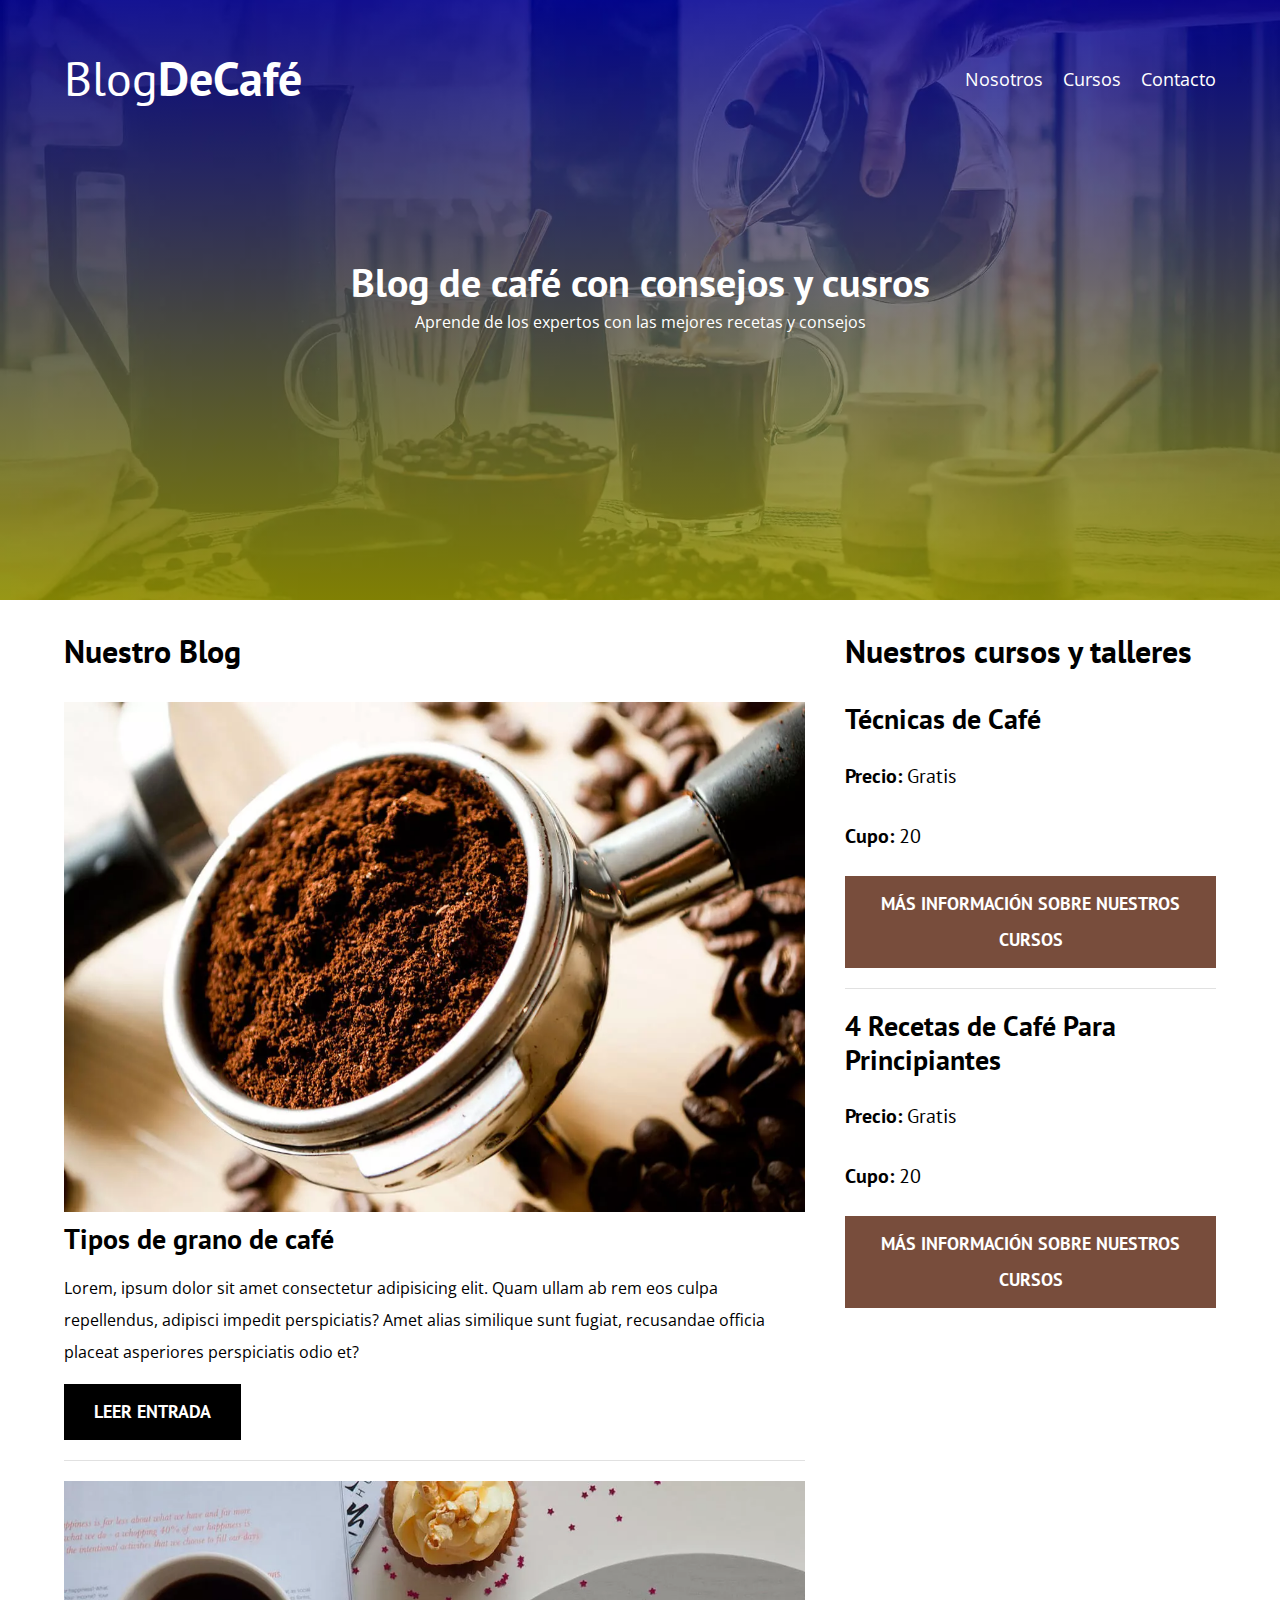
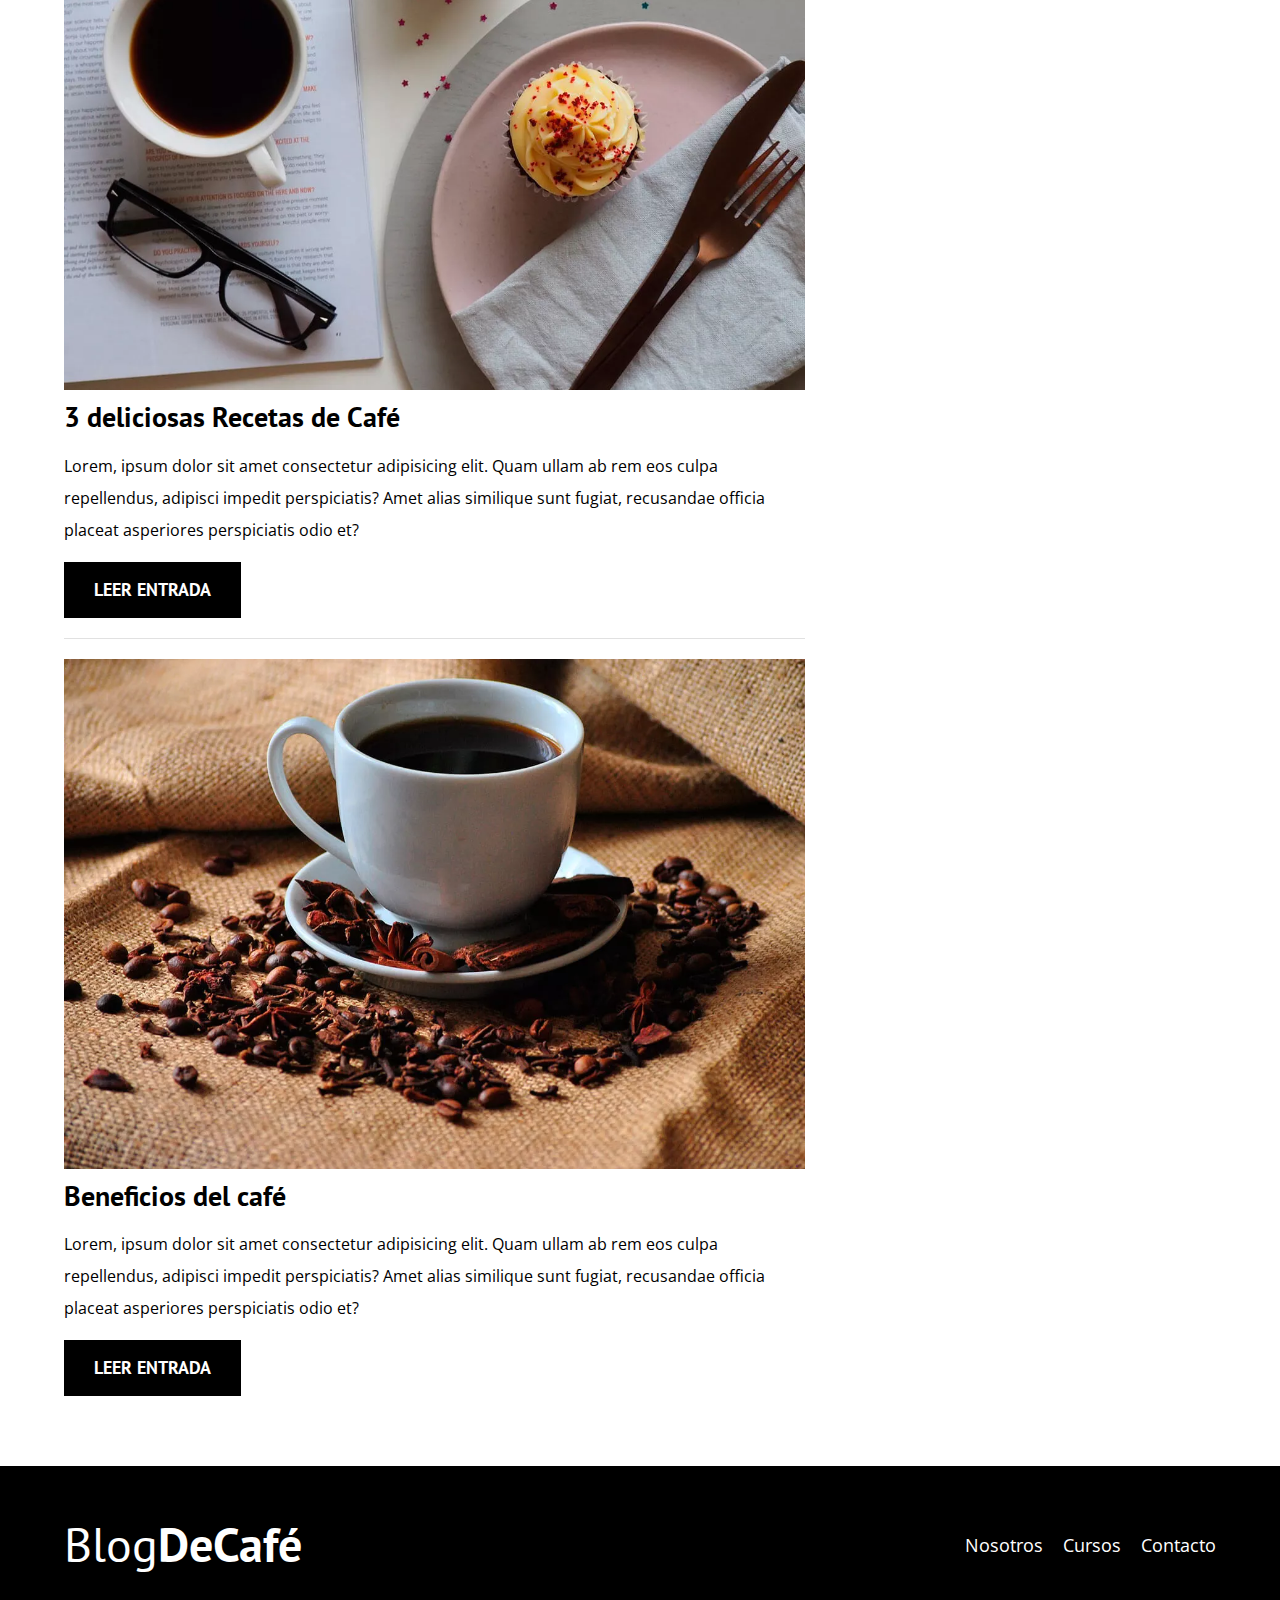
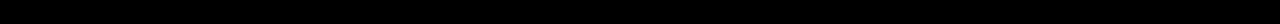
<file: index.html>
<!DOCTYPE html>
<html lang="es">
<head>
    <meta charset="UTF-8">
    <meta http-equiv="X-UA-Compatible" content="IE=edge">
    <meta name="viewport" content="width=device-width, initial-scale=1.0">
    <meta name="description" content="pagina web de blog de café">
    <title>Blog de Cafe</title>
    <!--Prefetch-->
    <link rel="prefetch" href="nosotros.html" as="document">
    <link rel="preconnect" href="https://fonts.googleapis.com">
    <link rel="preconnect" href="https://fonts.gstatic.com" crossorigin>
    <link href="https://fonts.googleapis.com/css2?family=Open+Sans&family=PT+Sans:wght@400;700&display=swap" rel="stylesheet">

    <!--Preload-->
    <link rel="preload" href="css/normalize.css" as="style">
    <link rel="stylesheet" href="css/normalize.css">

    <link rel="preload" href="css/styles.css" as="style">
    <link rel="stylesheet" href="css/styles.css">
</head>
<body>
    <header class="header">
        <div class="contenedor">
            <div class="barra">
                <a class="logo" href="index.html">
                    <h1 class="logo__nombre no-margin centrar-texto">
                        Blog<span class="logo__bold">DeCafé</span>
                    </h1>
                </a>
                <nav class="navegacion">
                    <a href="nosotros.html" class="navegacion__enlace">Nosotros</a>
                    <a href="cursos.html" class="navegacion__enlace">Cursos</a>
                    <a href="conctacto.html" class="navegacion__enlace">Contacto</a>
                </nav>
            </div>
        </div>
        <div class="header__texto">
            <h2 class="no-margin">
                Blog de café con consejos y cusros
            </h2>
            <p class="no-margin">
                Aprende de los expertos con las mejores recetas y consejos
            </p>
        </div>
    </header>
    <div class="contenedor contenido-principal">
        <main class="blog">
            <h3>Nuestro Blog</h3>
            <article class="entrada">
                <div class="entrada__imagen">
                    <picture>
                        <source loading="lazy" srcset="img/blog1.webp" type="image/webp">
                        <img loading="lazy" src="img/blog1.jpg" alt="imagen blog">
                    </picture>
                </div>
                <div class="entrada__contenido">
                    <h4 class="no-margin">Tipos de grano de café</h4>
                    <p>
                        Lorem, ipsum dolor sit amet consectetur adipisicing elit. Quam ullam ab rem eos culpa repellendus, adipisci impedit perspiciatis? Amet alias similique sunt fugiat, recusandae officia placeat asperiores perspiciatis odio et?
                    </p>
                    <a href="entrada.html" class="boton boton--primario">Leer Entrada</a>
                </div>
            </article> <!--Entrada 1-->
            <article class="entrada">
                <div class="entrada__imagen">
                    <picture>
                        <source loading="lazy" srcset="img/blog2.webp" type="image/webp">
                        <img loading="lazy" src="img/blog2.jpg" alt="imagen blog">
                    </picture>
                </div>
                <div class="entrada__contenido">
                    <h4 class="no-margin">3 deliciosas Recetas de Café</h4>
                    <p>
                        Lorem, ipsum dolor sit amet consectetur adipisicing elit. Quam ullam ab rem eos culpa repellendus, adipisci impedit perspiciatis? Amet alias similique sunt fugiat, recusandae officia placeat asperiores perspiciatis odio et?
                    </p>
                    <a href="entrada.html" class="boton boton--primario">Leer Entrada</a>
                </div>
            </article><!--Entrada 2-->
            <article class="entrada">
                <div class="entrada__imagen">
                    <picture>
                        <source loading="lazy" srcset="img/blog3.webp" type="image/webp">
                        <img loading="lazy" src="img/blog3.jpg" alt="imagen blog">
                    </picture>
                </div>
                <div class="entrada__contenido">
                    <h4 class="no-margin">Beneficios del café</h4>
                    <p>
                        Lorem, ipsum dolor sit amet consectetur adipisicing elit. Quam ullam ab rem eos culpa repellendus, adipisci impedit perspiciatis? Amet alias similique sunt fugiat, recusandae officia placeat asperiores perspiciatis odio et?
                    </p>
                    <a href="entrada.html" class="boton boton--primario">Leer Entrada</a>
                </div>
            </article><!--Entrada 3-->
        </main>
        <aside class="sidebar">
            <h3>Nuestros cursos y talleres</h3>
            <ul class="cursos no-padding">
                <li class="widget-curso">
                    <h4 class="no-margin">Técnicas de Café</h4>
                    <p class="widget-curso__label">
                        Precio:
                        <span class="widget-curso__info">Gratis</span>
                    </p>
                    <p class="widget-curso__label">
                        Cupo:
                        <span class="widget-curso__info">
                        20
                        </span>
                    </p>
                    <a href="entrada.html" class="boton boton--secundario">Más Información sobre nuestros cursos</a>
                </li><!--Curso 1-->
                <li class="widget-curso">
                    <h4 class="no-margin">4 Recetas de Café Para Principiantes</h4>
                    <p class="widget-curso__label">
                        Precio:
                        <span class="widget-curso__info">Gratis</span>
                    </p>
                    <p class="widget-curso__label">
                        Cupo:
                        <span class="widget-curso__info">
                        20
                        </span>
                    </p>
                    <a href="entrada.html" class="boton boton--secundario">Más Información sobre nuestros cursos</a>
                </li><!--Curso 2-->
            </ul>
        </aside>
    </div>
    <footer class="footer">
        <div class="contenedor">
            <div class="barra">
                <a class="logo" href="index.html">
                    <h1 class="logo__nombre no-margin centrar-texto">
                        Blog<span class="logo__bold">DeCafé</span>
                    </h1>
                </a>
                <nav class="navegacion">
                    <a href="nosotros.html" class="navegacion__enlace">Nosotros</a>
                    <a href="cursos.html" class="navegacion__enlace">Cursos</a>
                    <a href="conctacto.html" class="navegacion__enlace">Contacto</a>
                </nav>
            </div>
        </div>
    </footer>
    <script src="js/modernizr.js"></script>
</body>
</html>
</file>
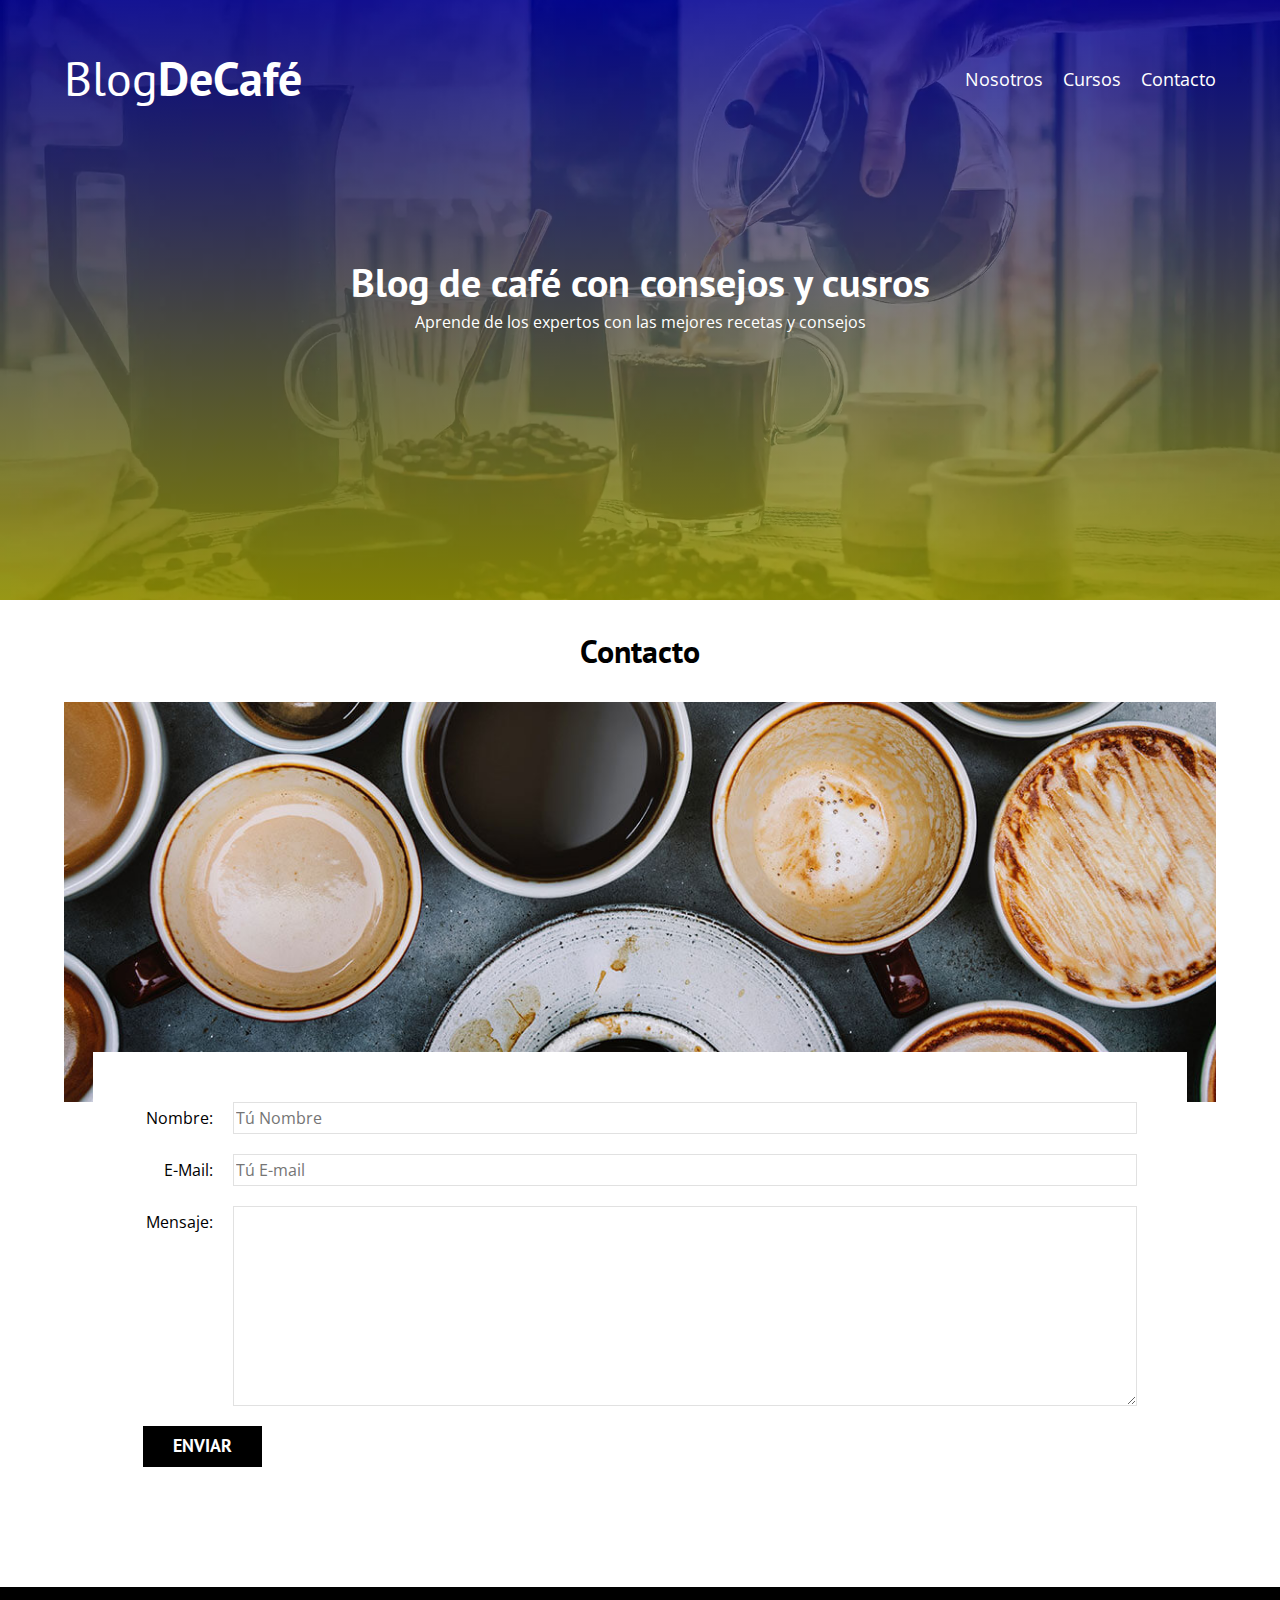
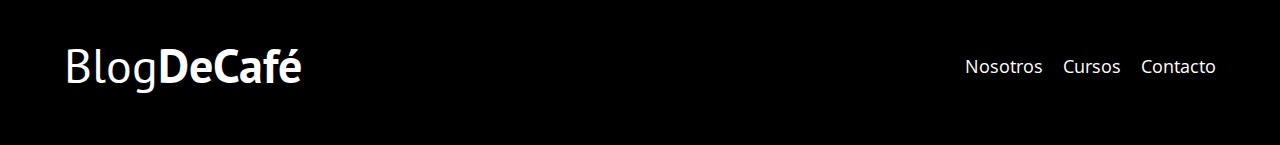
<file: conctacto.html>
<!DOCTYPE html>
<html lang="es">
<head>
    <meta charset="UTF-8">
    <meta http-equiv="X-UA-Compatible" content="IE=edge">
    <meta name="viewport" content="width=device-width, initial-scale=1.0">
    <title>Blog de Cafe</title>
    <link rel="preconnect" href="https://fonts.googleapis.com">
    <link rel="preconnect" href="https://fonts.gstatic.com" crossorigin>
    <link href="https://fonts.googleapis.com/css2?family=Open+Sans&family=PT+Sans:wght@400;700&display=swap" rel="stylesheet">
    <link rel="stylesheet" href="css/normalize.css">
    <link rel="stylesheet" href="css/styles.css">
</head>
<body>
    <header class="header">
        <div class="contenedor">
            <div class="barra">
                <a class="logo" href="index.html">
                    <h1 class="logo__nombre no-margin centrar-texto">
                        Blog<span class="logo__bold">DeCafé</span>
                    </h1>
                </a>
                <nav class="navegacion">
                    <a href="nosotros.html" class="navegacion__enlace">Nosotros</a>
                    <a href="cursos.html" class="navegacion__enlace">Cursos</a>
                    <a href="conctacto.html" class="navegacion__enlace">Contacto</a>
                </nav>
            </div>
        </div>
        <div class="header__texto">
            <h2 class="no-margin">
                Blog de café con consejos y cusros
            </h2>
            <p class="no-margin">
                Aprende de los expertos con las mejores recetas y consejos
            </p>
        </div>
    </header>
    <main class="contenedor">
        <h3 class="centrar-texto">Contacto</h3>

        <div class="contacto-bg"></div>

        <form class="formulario">
            <div class="campo">
                <label class="campo__label" for="nombre">Nombre:</label>
                <input class="campo__field" type="text" placeholder="Tú Nombre" id="nombre">
            </div>
            <div class="campo">
                <label class="campo__label" for="email">E-Mail:</label>
                <input class="campo__field" type="email" placeholder="Tú E-mail" id="email">
            </div>
            <div class="campo">
                <label class="campo__label" for="mensaje">Mensaje:</label>
                <textarea class="campo__field campo__field--texarea" name="mensaje" id="mensaje" cols="30" rows="10"></textarea>
            </div>
            <div>
                <input type="submit" value="Enviar" class=" boton boton--primario">
            </div>
        </form>
        
    </main>
    <footer class="footer">
        <div class="contenedor">
            <div class="barra">
                <a class="logo" href="index.html">
                    <h1 class="logo__nombre no-margin centrar-texto">
                        Blog<span class="logo__bold">DeCafé</span>
                    </h1>
                </a>
                <nav class="navegacion">
                    <a href="nosotros.html" class="navegacion__enlace">Nosotros</a>
                    <a href="cursos.html" class="navegacion__enlace">Cursos</a>
                    <a href="conctacto.html" class="navegacion__enlace">Contacto</a>
                </nav>
            </div>
        </div>
    </footer>
    <script src="js/modernizr.js"></script>
</body>
</html>
</file>
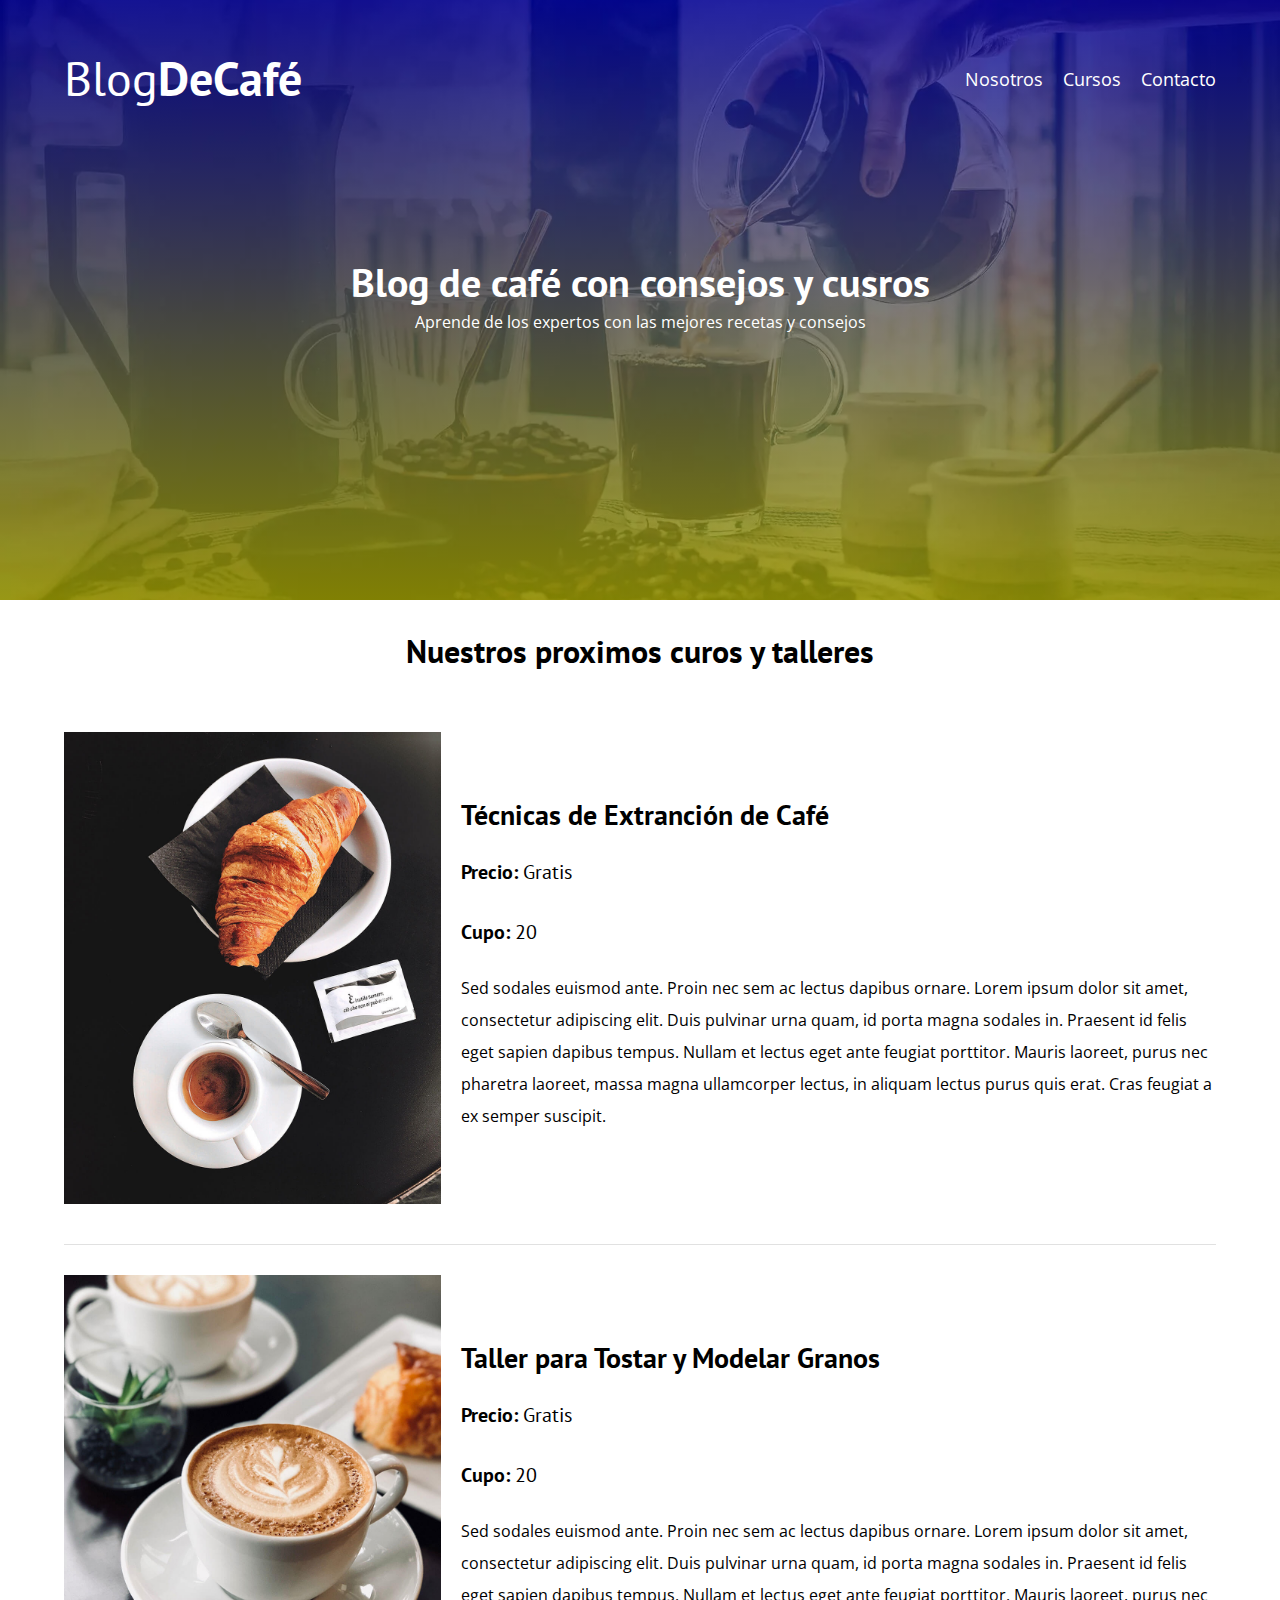
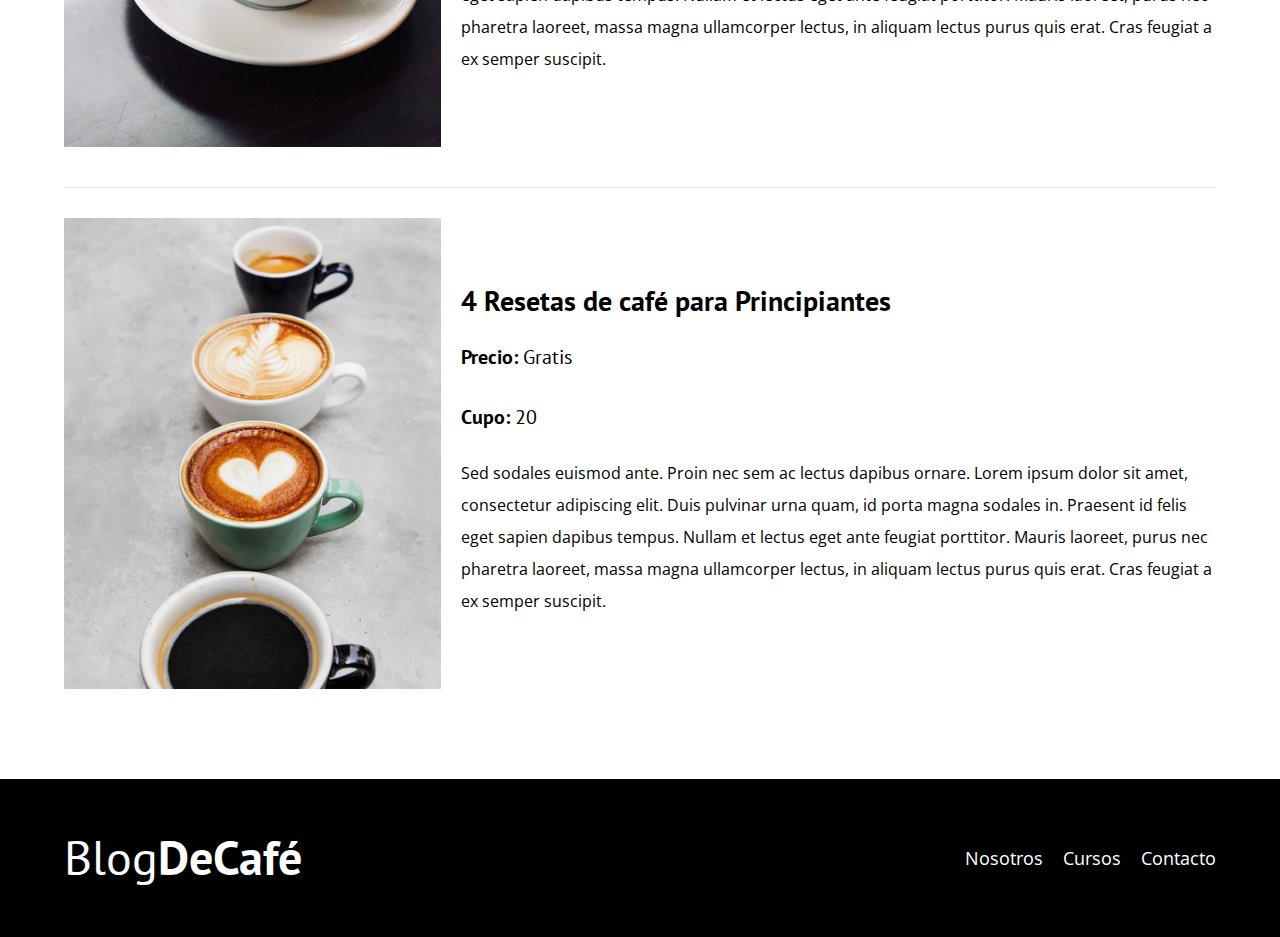
<file: cursos.html>
<!DOCTYPE html>
<html lang="es">
<head>
    <meta charset="UTF-8">
    <meta http-equiv="X-UA-Compatible" content="IE=edge">
    <meta name="viewport" content="width=device-width, initial-scale=1.0">
    <title>Blog de Cafe</title>
    <link rel="preconnect" href="https://fonts.googleapis.com">
    <link rel="preconnect" href="https://fonts.gstatic.com" crossorigin>
    <link href="https://fonts.googleapis.com/css2?family=Open+Sans&family=PT+Sans:wght@400;700&display=swap" rel="stylesheet">
    <link rel="stylesheet" href="css/normalize.css">
    <link rel="stylesheet" href="css/styles.css">
</head>
<body>
    <header class="header">
        <div class="contenedor">
            <div class="barra">
                <a class="logo" href="index.html">
                    <h1 class="logo__nombre no-margin centrar-texto">
                        Blog<span class="logo__bold">DeCafé</span>
                    </h1>
                </a>
                <nav class="navegacion">
                    <a href="nosotros.html" class="navegacion__enlace">Nosotros</a>
                    <a href="cursos.html" class="navegacion__enlace">Cursos</a>
                    <a href="conctacto.html" class="navegacion__enlace">Contacto</a>
                </nav>
            </div>
        </div>
        <div class="header__texto">
            <h2 class="no-margin">
                Blog de café con consejos y cusros
            </h2>
            <p class="no-margin">
                Aprende de los expertos con las mejores recetas y consejos
            </p>
        </div>
    </header>
    <main class="contenedor">
        <h3 class="centrar-texto">Nuestros proximos curos y talleres</h3>
        <div class="curso">
            <div class="curso__imagen">
                <img src="img/curso1.jpg" alt="Curso 1">
            </div>
            <div class="curso__infomracion">
                <h4 class="no-margin">Técnicas de Extranción de Café</h4>
                <p class="curso__label">
                    Precio:
                    <span class="curso__info">Gratis</span>
                </p>
                <p class="curso__label">
                    Cupo:
                    <span class="curso__info">
                    20
                    </span>
                </p>
                <p class="curso__descricion">
                    Sed sodales euismod ante. Proin nec sem ac lectus dapibus ornare. Lorem ipsum dolor sit amet, consectetur adipiscing elit. Duis pulvinar urna quam, id porta magna sodales in. Praesent id felis eget sapien dapibus tempus. Nullam et lectus eget ante feugiat porttitor. Mauris laoreet, purus nec pharetra laoreet, massa magna ullamcorper lectus, in aliquam lectus purus quis erat. Cras feugiat a ex semper suscipit.
                </p>
            </div><!--Curso informacion-->
        </div><!--Curso 1-->
        <div class="curso">
            <div class="curso__imagen">
                <img src="img/curso2.jpg" alt="Curso 2">
            </div>
            <div class="curso__infomracion">
                <h4 class="no-margin">Taller para Tostar y Modelar Granos</h4>
                <p class="curso__label">
                    Precio:
                    <span class="curso__info">Gratis</span>
                </p>
                <p class="curso__label">
                    Cupo:
                    <span class="curso__info">
                    20
                    </span>
                </p>
                <p class="curso__descricion">
                    Sed sodales euismod ante. Proin nec sem ac lectus dapibus ornare. Lorem ipsum dolor sit amet, consectetur adipiscing elit. Duis pulvinar urna quam, id porta magna sodales in. Praesent id felis eget sapien dapibus tempus. Nullam et lectus eget ante feugiat porttitor. Mauris laoreet, purus nec pharetra laoreet, massa magna ullamcorper lectus, in aliquam lectus purus quis erat. Cras feugiat a ex semper suscipit.
                </p>
            </div><!--Curso informacion-->
        </div><!--Curso 2-->
        <div class="curso">
            <div class="curso__imagen">
                <img src="img/curso3.jpg" alt="Curso 3">
            </div>
            <div class="curso__infomracion">
                <h4 class="no-margin">4 Resetas de café para Principiantes</h4>
                <p class="curso__label">
                    Precio:
                    <span class="curso__info">Gratis</span>
                </p>
                <p class="curso__label">
                    Cupo:
                    <span class="curso__info">
                    20
                    </span>
                </p>
                <p class="curso__descricion">
                    Sed sodales euismod ante. Proin nec sem ac lectus dapibus ornare. Lorem ipsum dolor sit amet, consectetur adipiscing elit. Duis pulvinar urna quam, id porta magna sodales in. Praesent id felis eget sapien dapibus tempus. Nullam et lectus eget ante feugiat porttitor. Mauris laoreet, purus nec pharetra laoreet, massa magna ullamcorper lectus, in aliquam lectus purus quis erat. Cras feugiat a ex semper suscipit.
                </p>
            </div><!--Curso informacion-->
        </div><!--Curso 3-->
    </main>
    <footer class="footer">
        <div class="contenedor">
            <div class="barra">
                <a class="logo" href="index.html">
                    <h1 class="logo__nombre no-margin centrar-texto">
                        Blog<span class="logo__bold">DeCafé</span>
                    </h1>
                </a>
                <nav class="navegacion">
                    <a href="nosotros.html" class="navegacion__enlace">Nosotros</a>
                    <a href="cursos.html" class="navegacion__enlace">Cursos</a>
                    <a href="conctacto.html" class="navegacion__enlace">Contacto</a>
                </nav>
            </div>
        </div>
    </footer>
    <script src="js/modernizr.js"></script>
</body>
</html>
</file>
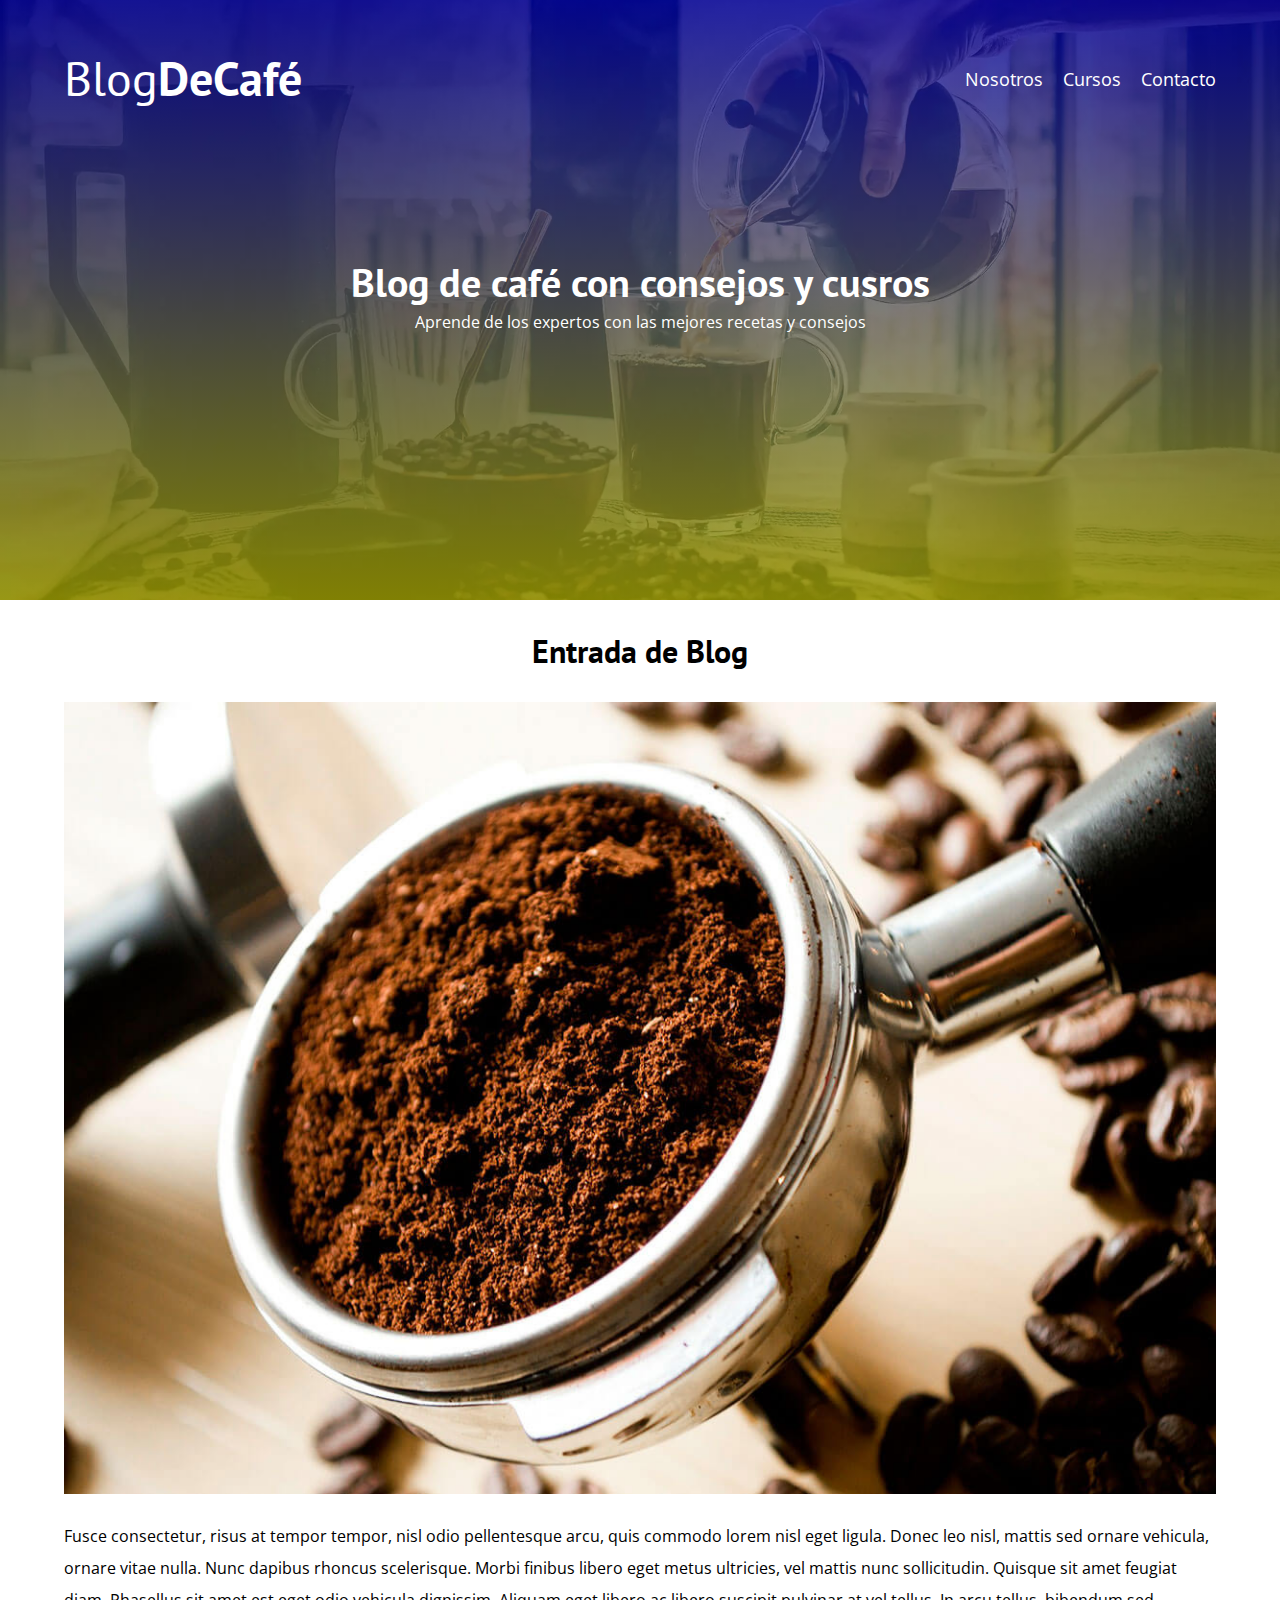
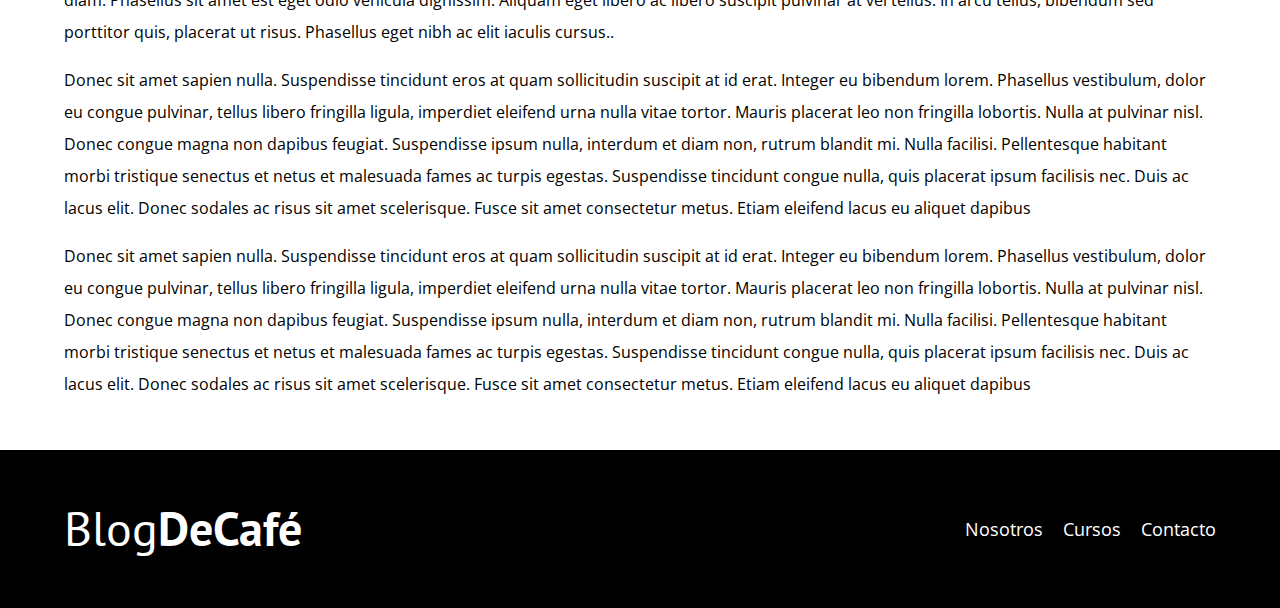
<file: entrada.html>
<!DOCTYPE html>
<html lang="es">
<head>
    <meta charset="UTF-8">
    <meta http-equiv="X-UA-Compatible" content="IE=edge">
    <meta name="viewport" content="width=device-width, initial-scale=1.0">
    <title>Blog de Cafe</title>
    <link rel="preconnect" href="https://fonts.googleapis.com">
    <link rel="preconnect" href="https://fonts.gstatic.com" crossorigin>
    <link href="https://fonts.googleapis.com/css2?family=Open+Sans&family=PT+Sans:wght@400;700&display=swap" rel="stylesheet">
    <link rel="stylesheet" href="css/normalize.css">
    <link rel="stylesheet" href="css/styles.css">
</head>
<body>
    <header class="header">
        <div class="contenedor">
            <div class="barra">
                <a class="logo" href="index.html">
                    <h1 class="logo__nombre no-margin centrar-texto">
                        Blog<span class="logo__bold">DeCafé</span>
                    </h1>
                </a>
                <nav class="navegacion">
                    <a href="nosotros.html" class="navegacion__enlace">Nosotros</a>
                    <a href="cursos.html" class="navegacion__enlace">Cursos</a>
                    <a href="conctacto.html" class="navegacion__enlace">Contacto</a>
                </nav>
            </div>
        </div>
        <div class="header__texto">
            <h2 class="no-margin">
                Blog de café con consejos y cusros
            </h2>
            <p class="no-margin">
                Aprende de los expertos con las mejores recetas y consejos
            </p>
        </div>
    </header>
    <main class="contenedor">
        <h3 class="centrar-texto">Entrada de Blog</h3>
        <div class="entrada-blog">
            <div class="entrada-blog__imagen">
                <img src="img/blog1.jpg" alt="entrada blog">
            </div>
            <div class="entrada-blog__texto">
                <p>
                    Fusce consectetur, risus at tempor tempor, nisl odio pellentesque arcu, quis commodo lorem nisl eget ligula. Donec leo nisl, mattis sed ornare vehicula, ornare vitae nulla. Nunc dapibus rhoncus scelerisque. Morbi finibus libero eget metus ultricies, vel mattis nunc sollicitudin. Quisque sit amet feugiat diam. Phasellus sit amet est eget odio vehicula dignissim. Aliquam eget libero ac libero suscipit pulvinar at vel tellus. In arcu tellus, bibendum sed porttitor quis, placerat ut risus. Phasellus eget nibh ac elit iaculis cursus..
                </p>
                <p>
                    Donec sit amet sapien nulla. Suspendisse tincidunt eros at quam sollicitudin suscipit at id erat. Integer eu bibendum lorem. Phasellus vestibulum, dolor eu congue pulvinar, tellus libero fringilla ligula, imperdiet eleifend urna nulla vitae tortor. Mauris placerat leo non fringilla lobortis. Nulla at pulvinar nisl. Donec congue magna non dapibus feugiat. Suspendisse ipsum nulla, interdum et diam non, rutrum blandit mi. Nulla facilisi. Pellentesque habitant morbi tristique senectus et netus et malesuada fames ac turpis egestas. Suspendisse tincidunt congue nulla, quis placerat ipsum facilisis nec. Duis ac lacus elit. Donec sodales ac risus sit amet scelerisque. Fusce sit amet consectetur metus. Etiam eleifend lacus eu aliquet dapibus
                </p>
                <p>
                    Donec sit amet sapien nulla. Suspendisse tincidunt eros at quam sollicitudin suscipit at id erat. Integer eu bibendum lorem. Phasellus vestibulum, dolor eu congue pulvinar, tellus libero fringilla ligula, imperdiet eleifend urna nulla vitae tortor. Mauris placerat leo non fringilla lobortis. Nulla at pulvinar nisl. Donec congue magna non dapibus feugiat. Suspendisse ipsum nulla, interdum et diam non, rutrum blandit mi. Nulla facilisi. Pellentesque habitant morbi tristique senectus et netus et malesuada fames ac turpis egestas. Suspendisse tincidunt congue nulla, quis placerat ipsum facilisis nec. Duis ac lacus elit. Donec sodales ac risus sit amet scelerisque. Fusce sit amet consectetur metus. Etiam eleifend lacus eu aliquet dapibus
                </p>
            </div>
        </div>
    </main>
    <footer class="footer">
        <div class="contenedor">
            <div class="barra">
                <a class="logo" href="index.html">
                    <h1 class="logo__nombre no-margin centrar-texto">
                        Blog<span class="logo__bold">DeCafé</span>
                    </h1>
                </a>
                <nav class="navegacion">
                    <a href="nosotros.html" class="navegacion__enlace">Nosotros</a>
                    <a href="cursos.html" class="navegacion__enlace">Cursos</a>
                    <a href="conctacto.html" class="navegacion__enlace">Contacto</a>
                </nav>
            </div>
        </div>
    </footer>
    <script src="js/modernizr.js"></script>
</body>
</html>
</file>
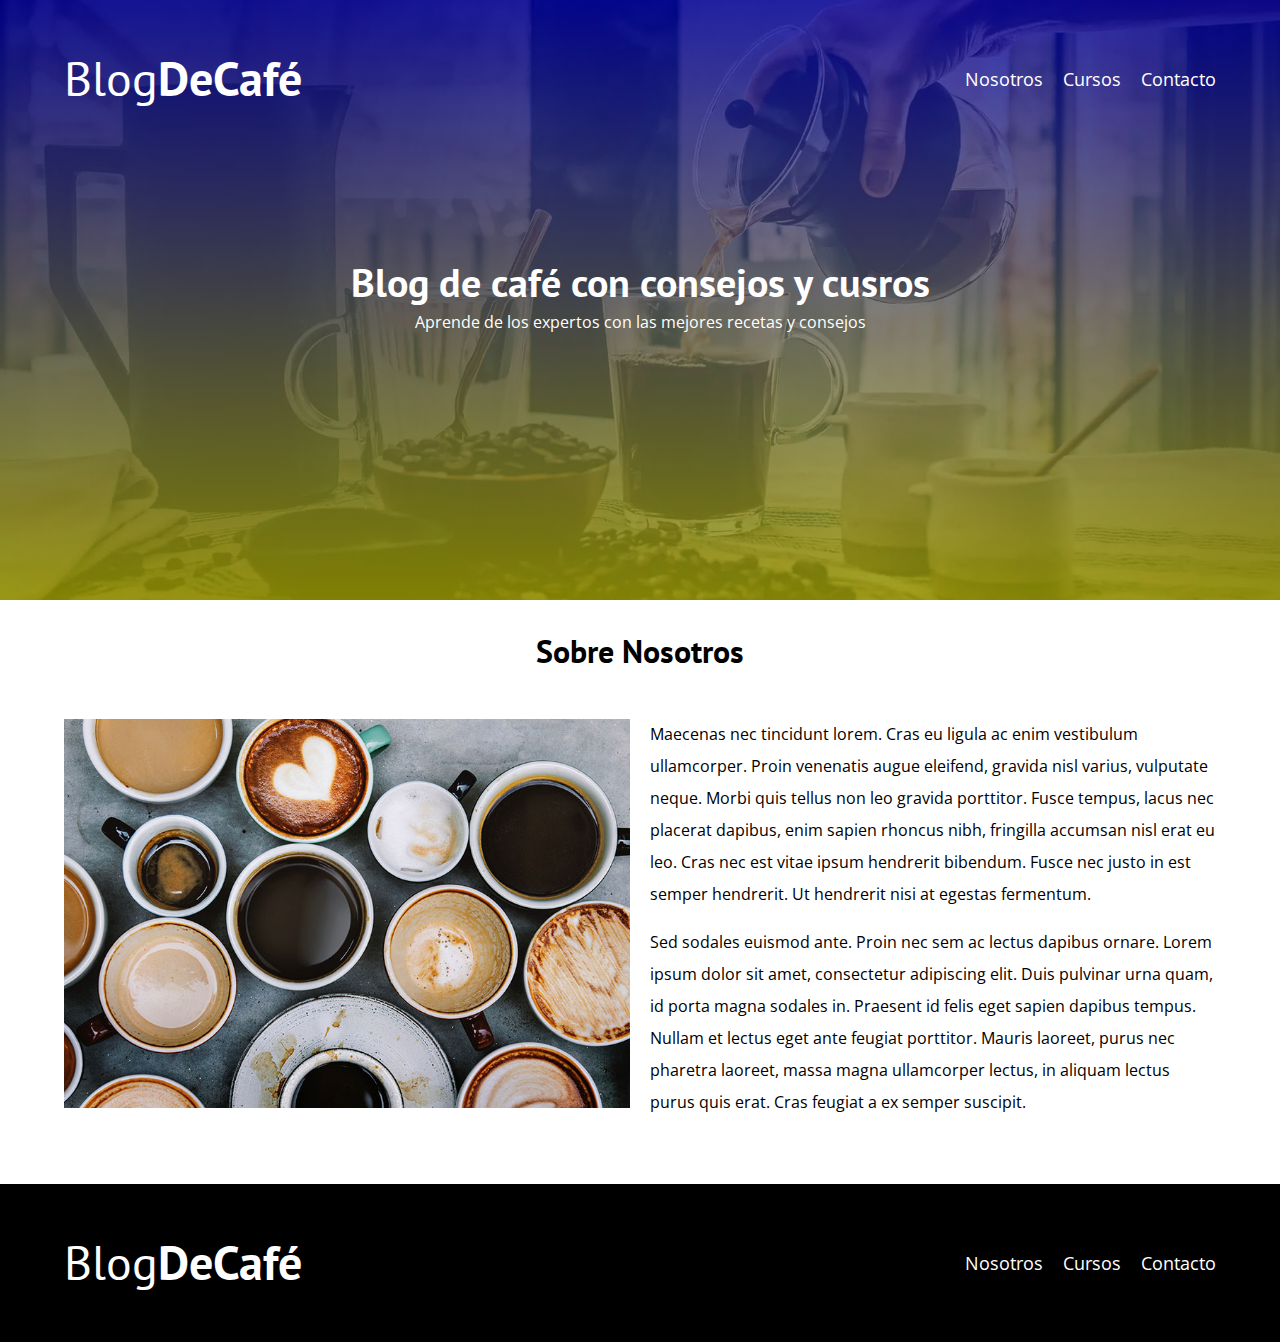
<file: nosotros.html>
<!DOCTYPE html>
<html lang="es">
<head>
    <meta charset="UTF-8">
    <meta http-equiv="X-UA-Compatible" content="IE=edge">
    <meta name="viewport" content="width=device-width, initial-scale=1.0">
    <title>Blog de Cafe</title>
    <link rel="preconnect" href="https://fonts.googleapis.com">
    <link rel="preconnect" href="https://fonts.gstatic.com" crossorigin>
    <link href="https://fonts.googleapis.com/css2?family=Open+Sans&family=PT+Sans:wght@400;700&display=swap" rel="stylesheet">
    <link rel="stylesheet" href="css/normalize.css">
    <link rel="stylesheet" href="css/styles.css">
</head>
<body>
    <header class="header">
        <div class="contenedor">
            <div class="barra">
                <a class="logo" href="index.html">
                    <h1 class="logo__nombre no-margin centrar-texto">
                        Blog<span class="logo__bold">DeCafé</span>
                    </h1>
                </a>
                <nav class="navegacion">
                    <a href="nosotros.html" class="navegacion__enlace">Nosotros</a>
                    <a href="cursos.html" class="navegacion__enlace">Cursos</a>
                    <a href="conctacto.html" class="navegacion__enlace">Contacto</a>
                </nav>
            </div>
        </div>
        <div class="header__texto">
            <h2 class="no-margin">
                Blog de café con consejos y cusros
            </h2>
            <p class="no-margin">
                Aprende de los expertos con las mejores recetas y consejos
            </p>
        </div>
    </header>
    <main class="contenedor">
        <h3 class="centrar-texto">Sobre Nosotros</h3>
        <div class="sobre-nosotros">
            <div class="sobre-nosotros__imagen">
                <img src="img/nosotros.jpg" alt="nosotros">
            </div>
            <div class="sobre-nosotros__texto">
                <p>
                    Maecenas nec tincidunt lorem. Cras eu ligula ac enim vestibulum ullamcorper. Proin venenatis augue eleifend, gravida nisl varius, vulputate neque. Morbi quis tellus non leo gravida porttitor. Fusce tempus, lacus nec placerat dapibus, enim sapien rhoncus nibh, fringilla accumsan nisl erat eu leo. Cras nec est vitae ipsum hendrerit bibendum. Fusce nec justo in est semper hendrerit. Ut hendrerit nisi at egestas fermentum. 
                </p>
                <p>
                    Sed sodales euismod ante. Proin nec sem ac lectus dapibus ornare. Lorem ipsum dolor sit amet, consectetur adipiscing elit. Duis pulvinar urna quam, id porta magna sodales in. Praesent id felis eget sapien dapibus tempus. Nullam et lectus eget ante feugiat porttitor. Mauris laoreet, purus nec pharetra laoreet, massa magna ullamcorper lectus, in aliquam lectus purus quis erat. Cras feugiat a ex semper suscipit.
                </p>
            </div>
        </div>
    </main>
    <footer class="footer">
        <div class="contenedor">
            <div class="barra">
                <a class="logo" href="index.html">
                    <h1 class="logo__nombre no-margin centrar-texto">
                        Blog<span class="logo__bold">DeCafé</span>
                    </h1>
                </a>
                <nav class="navegacion">
                    <a href="nosotros.html" class="navegacion__enlace">Nosotros</a>
                    <a href="cursos.html" class="navegacion__enlace">Cursos</a>
                    <a href="conctacto.html" class="navegacion__enlace">Contacto</a>
                </nav>
            </div>
        </div>
    </footer>
    <script src="js/modernizr.js"></script>
</body>
</html>
</file>
<file: css/styles.css>
:root{
    --fuenteHeading: 'PT Sans', sans-serif;
    --fuenteParrafos: 'Open Sans', sans-serif;

    --primario: #784d3c;
    --gris: #e1e1e1;
    --blaco: #fff;
    --negro: #000;
}
html{
    box-sizing: border-box;
    font-size: 62.5%; /*1 rem = 10px*/
}
*,*::before, *::after{
    box-sizing: inherit;
}
body{
    font-family: var(--fuenteParrafos);
    font-size: 1.6rem;
    line-height: 2;
}
/*Globales*/
.contenedor{
    max-width: 120rem;
    width: 90%;
    margin: 0 auto;
}
a{
    text-decoration: none;
}
h1,h2,h3,h4{
    font-family: var(--fuenteHeading);
    line-height: 1.2;
}
h1{
    font-size: 4.8rem;
}
h2{
    font-size: 4rem;
}
h3{
    font-size: 3.2rem;
}
h4{
    font-size: 2.8rem;
}
img{
    max-width: 100%;
}
/*Utilidades*/
.no-margin{
    margin: 0;
}
.no-padding{
    padding: 0;
}
.centrar-texto{
    text-align: center;
}
/*Header*/
.webp .header{
    background-image: linear-gradient(rgba(0, 0, 255, 0.5), rgba(255, 255, 0, 0.5)),
                       url(../img/banner.webp);
}
.no-webp .header{
    background-image: linear-gradient(rgba(0, 0, 255, 0.5), rgba(255, 255, 0, 0.5)),
                       url(../img/banner.jpg);
}
.header{
    background-size: cover;
    background-repeat: no-repeat;
    background-position: center center;
    height: 60rem;
}
.header__texto{
    text-align: center;
    color: var(--blaco);
    margin-top: 5rem;
}
@media (min-width: 768px){
   .header__texto{
    margin-top: 15rem;
   }
}
.barra{
    padding-top: 5rem;
}
@media (min-width: 768px){
    .barra{
        display: flex;
        justify-content: space-between;
        align-items: center;
    }
}   
.logo{
    color: var(--blaco);
}
.logo__nombre{
    font-weight: 400;
}
.logo__bold{
    font-weight: 700;
}
@media (min-width: 768px){
    .navegacion{
        display: flex;
        gap: 2rem;
    }
 }
.navegacion__enlace{
    display: block;
    text-align: center;
    font-size: 1.8rem;
    color: var(--blaco);
}
@media (min-width: 768px){
   .contenido-principal{
        display: grid;
        grid-template-columns:2fr 1fr;
        column-gap: 4rem;
   }
   .entrada:last-of-type{
        border: none;
        margin-bottom: 0;
    }
}
.entrada{
    border-bottom: 0.1rem solid var(--gris);
    margin-bottom: 2rem;
}

.boton{
    align-items: center;
    display: block;
    width: 90%;
    margin: 0 auto;
    color: var(--blaco);
    text-align: center;
    text-transform: uppercase;
    font-family: var(--fuenteHeading);
    font-weight: 700;
    margin-bottom: 2rem;
    padding: 1rem 3rem;
    font-size: 1.8rem;
    border: none;
    cursor: pointer;
}
@media (min-width: 768px){
   .boton{
        display: inline-block;
        width: auto;
   }
}
.boton--primario{
    background-color: var(--negro);
}
.boton--secundario{
    background-color: var(--primario);
}
.cursos{
    list-style: none;
}
.widget-curso{
    border-bottom: 0.1rem solid var(--gris);
    margin-bottom: 2rem;
}
.widget-curso:last-of-type{
    border:none;
    margin-bottom: 0;
}
.widget-curso__label,
.curso__label{
    font-family: var(--fuenteHeading);
    font-weight: 700;
}
.widget-curso__info,
.curso__info{
    font-weight: 400;
}
.widget-curso__label,
.widget-curso__info,
.curso__label,
.curso__info{
    font-size: 2rem;
}
/*Footer*/
.footer{
    background-color: var(--negro);
    padding-bottom: 5rem ;
    margin-top: 5rem;
}
/*Sobre Nosotros*/
@media (min-width: 768px){
   /*.sobre-nosotros{
        display: flex;
        justify-content: space-between;
        align-items: center;
   }
   .sobre-nosotros__imagen,
   .sobre-nosotros__texto{
        flex: 0 0 calc(50% - 1rem);
   }*/
   .sobre-nosotros{
        display: grid;
        grid-template-columns: repeat(2, 1fr);
        column-gap: 2rem;
        align-items: center;
   }
}
/*Cursos*/
.curso{
    padding: 3rem 0;
    border-bottom: 0.1rem solid var(--gris);
}
.curso:last-of-type{
    border: none;
}
@media (min-width: 768px){
    .curso{
        display: grid;
        grid-template-columns: 1fr 2fr;
        column-gap: 2rem;
        align-items: center;
    }
}
/*Contacto*/
.contacto-bg{
    background-image: url(../img/contacto.jpg);
    background-repeat: no-repeat;
    background-size: cover;
    background-position: center center;
    height: 40rem;
}
.formulario{
    background-color: var(--blaco);
    margin: -5rem auto 0 auto;
    width: 95%;
    padding: 5rem;
}
.campo{
    display: flex;
    margin-bottom: 2rem;
}
.campo__label{
    flex: 0 0 9rem;
    text-align: right;
    padding-right: 2rem;
}
.campo__field{
    flex: 1 ;
    border: 0.1rem solid var(--gris);
}
.campo__field--texarea{
    height: 20rem;
}
</file>
